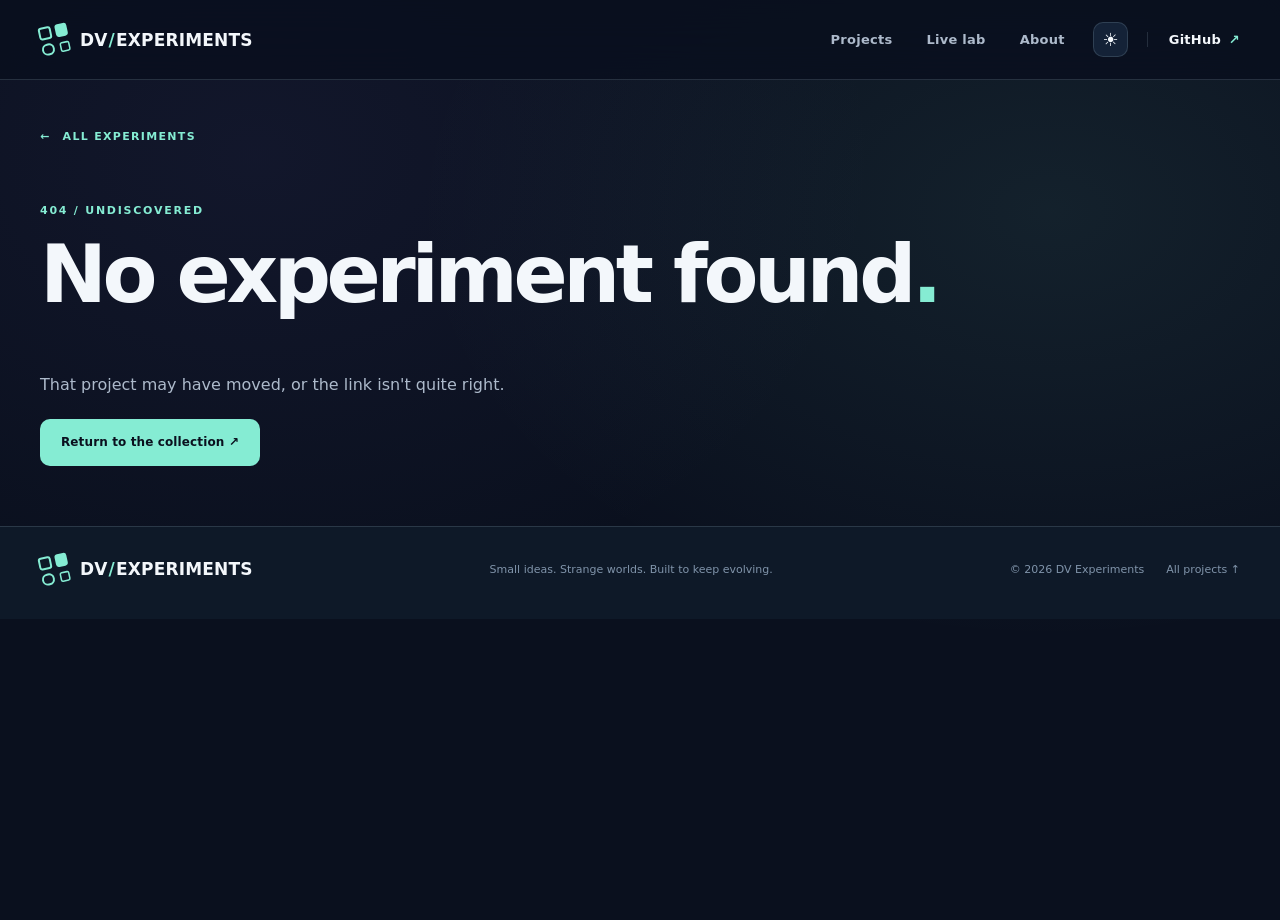
<file: project.html>
<!doctype html>
<html lang="en">
<head>
  <meta charset="utf-8"><meta name="viewport" content="width=device-width, initial-scale=1"><meta name="theme-color" content="#0b1220">
  <meta name="description" content="Discover the story behind a DV Experiments project.">
  <title>Project — DV Experiments</title>
  <link rel="icon" href="favicon.svg" type="image/svg+xml"><link rel="stylesheet" href="assets/styles.css?v=1.6.1">
  <link rel="stylesheet" href="assets/lumin-detail-embed.css">
  <script defer src="assets/lumin-detail-embed.js"></script>
  <script src="assets/projects.js?v=1.6.1" defer></script><script src="assets/collection.js?v=1.6.2" defer></script>
  <script src="assets/project-sync.js?v=1.6.1" defer></script>
  <script src="assets/site.js?v=1.6.2" defer></script>
</head>
<body data-page="project">
<a class="skip-link" href="#main">Skip to content</a>
<header class="site-header"><nav class="nav shell" aria-label="Main navigation"><a class="brand" href="./" aria-label="DV Experiments home"><span class="brand-mark" aria-hidden="true"><span></span><span></span><span></span><span></span></span><span class="brand-wordmark">DV<span class="brand-slash">/</span>EXPERIMENTS</span></a><div class="nav-links"><a href="./#projects">Projects</a><a href="./#live">Live lab</a><a href="./#about">About</a></div><div class="nav-actions"><button class="icon-button theme-toggle" type="button" aria-label="Switch to light theme" title="Toggle colour theme"><span class="theme-icon" aria-hidden="true">☀</span></button><a class="nav-github" href="https://github.com/DVExperiments" target="_blank" rel="noopener noreferrer">GitHub <span aria-hidden="true">↗</span></a></div></nav></header>
<main id="main"><div class="shell project-layout"><a class="back-link" href="./#projects"><span aria-hidden="true">←</span> ALL EXPERIMENTS</a><div id="project-detail" aria-live="polite"><p class="loading-message">Opening experiment…</p></div><section class="next-project" id="more-projects" aria-labelledby="more-title"><div class="section-heading"><div><p class="section-kicker">KEEP EXPLORING</p><h2 id="more-title">Another rabbit hole<span class="period">.</span></h2></div></div><div class="project-grid related-grid" id="related-grid"></div></section></div></main>
<footer class="footer"><div class="shell footer-inner"><a class="brand footer-brand" href="./"><span class="brand-mark" aria-hidden="true"><span></span><span></span><span></span><span></span></span><span class="brand-wordmark">DV<span class="brand-slash">/</span>EXPERIMENTS</span></a><span>Small ideas. Strange worlds. Built to keep evolving.</span><div><span>© <span class="current-year">2026</span> DV Experiments</span><a href="./#projects">All projects ↑</a></div></div></footer>
</body>
</html>
</file>
<file: assets/styles.css>
:root{color-scheme:dark;--bg:#0a101e;--bg2:#0e1928;--surface:#142237;--surface2:#182a3e;--surface3:#21334a;--text:#f3f7fb;--muted:#adbacb;--soft:#8094aa;--line:rgba(183,214,227,.16);--accent:#85ecd3;--accent-rgb:133,236,211;--secondary-accent:#c2a8ff;--shadow:0 22px 70px rgba(0,0,0,.2);--outline:#d9fef4;font-family:Inter,ui-sans-serif,system-ui,-apple-system,BlinkMacSystemFont,"Segoe UI",sans-serif;font-synthesis:none}
:root[data-theme="light"]{color-scheme:light;--bg:#f5f7f7;--bg2:#edf2f1;--surface:#fff;--surface2:#e7efee;--surface3:#dce9e7;--text:#152435;--muted:#516575;--soft:#5d7886;--line:rgba(26,67,77,.16);--accent:#007b65;--accent-rgb:0,123,101;--secondary-accent:#6250bb;--shadow:0 20px 40px rgba(24,51,63,.07);--outline:#008d77}
*{box-sizing:border-box}html{scroll-behavior:smooth;scroll-padding-top:100px}body{margin:0;background:var(--bg);color:var(--text);min-width:320px;-webkit-font-smoothing:antialiased}body::before{content:"";position:absolute;z-index:-1;top:0;left:0;right:0;height:920px;pointer-events:none;background:radial-gradient(ellipse at 82% 23%,rgba(var(--accent-rgb),.08),transparent 43%),radial-gradient(ellipse at 20% 17%,rgba(102,92,180,.09),transparent 43%)}a{color:inherit;text-decoration:none}button,input,select{font:inherit}button{cursor:pointer}img{display:block;max-width:100%}h1,h2,h3,p{margin-top:0}h1,h2,h3{letter-spacing:-.055em}::selection{background:var(--accent);color:var(--bg)}:focus-visible{outline:3px solid var(--outline);outline-offset:4px}.shell{width:min(1200px,calc(100% - 68px));margin-inline:auto}.visually-hidden{position:absolute;width:1px;height:1px;clip-path:inset(50%);white-space:nowrap;overflow:hidden}.skip-link{position:absolute;z-index:999;top:-60px;left:20px;padding:12px 18px;background:var(--accent);color:var(--bg);border-radius:8px}.skip-link:focus{top:12px}.period{color:var(--accent)}
.site-header{position:sticky;z-index:50;top:0;background:color-mix(in srgb,var(--bg) 87%,transparent);backdrop-filter:blur(20px);border-bottom:1px solid var(--line)}.nav{height:79px;display:flex;align-items:center;gap:28px}.brand{display:inline-flex;align-items:center;gap:11px;white-space:nowrap}.brand-mark{width:29px;height:29px;display:grid;grid-template-columns:1fr 1fr;gap:4px;transform:rotate(-12deg)}.brand-mark span{display:block;border:2px solid var(--accent);border-radius:3px}.brand-mark span:nth-child(2){background:var(--accent)}.brand-mark span:nth-child(3){border-radius:100%}.brand-mark span:nth-child(4){transform:scale(.78)}.brand-wordmark{font-size:17px;font-weight:900;letter-spacing:.01em}.brand-slash{color:var(--accent);padding:0 1px}.nav-links{margin-left:auto;display:flex;gap:34px;align-items:center}.nav-links a,.nav-github{font-size:13px;font-weight:700;letter-spacing:.02em;color:var(--muted);transition:color .2s}.nav-links a:hover,.nav-github:hover{color:var(--accent)}.nav-actions{display:flex;gap:19px;align-items:center}.icon-button{width:35px;height:35px;border-radius:10px;border:1px solid var(--line);color:var(--text);background:var(--surface);font-size:18px;transition:background .2s}.icon-button:hover{background:var(--surface3)}.nav-github{border-left:1px solid var(--line);padding-left:21px;color:var(--text)}.nav-github span{color:var(--accent);margin-left:3px}
.hero{display:grid;grid-template-columns:1.06fr .94fr;align-items:center;gap:34px;padding-block:100px 104px;min-height:676px}.eyebrow,.section-kicker{color:var(--accent);font-size:11px;letter-spacing:.16em;font-weight:850}.eyebrow{display:flex;align-items:center;gap:10px;white-space:nowrap}.eyebrow-line{display:inline-block;width:22px;height:2px;background:var(--accent)}.hero-star{color:var(--secondary-accent)}.hero h1{font-size:clamp(56px,6.15vw,90px);line-height:1.05;font-weight:850;letter-spacing:-.077em;margin:26px 0 22px}.gradient-text{color:var(--accent)}.hero-lead{font-size:clamp(16px,1.55vw,20px);line-height:1.66;max-width:570px;color:var(--text);letter-spacing:-.017em;margin-bottom:10px}.hero-sub{max-width:515px;font-size:14px;line-height:1.8;color:var(--muted);margin-bottom:29px}.hero-buttons,.feature-buttons{display:flex;align-items:center;gap:15px;flex-wrap:wrap}.button{display:inline-flex;align-items:center;justify-content:center;gap:23px;min-height:47px;border-radius:10px;border:1px solid transparent;padding:12px 20px;font-size:12px;font-weight:850;letter-spacing:.01em;transition:transform .2s,background .2s,border-color .2s}.button:hover{transform:translateY(-2px)}.button-primary{background:var(--accent);color:var(--bg)}:root[data-theme="light"] .button-primary{color:#fff}.button-primary:hover{background:color-mix(in srgb,var(--accent) 78%,#fff)}.button-quiet{background:transparent;border:1px solid var(--line);color:var(--text)}.button-quiet:hover,.button-outline:hover{border-color:var(--accent)}.button-quiet span{color:var(--accent)}.button-outline{border-color:var(--line);color:var(--text);background:var(--surface)}.hero-stats{display:flex;gap:31px;margin-top:48px}.hero-stats>div{padding-right:28px;border-right:1px solid var(--line);display:flex;flex-direction:column;gap:5px}.hero-stats>div:last-child{border:0}.hero-stats strong{font-size:24px;letter-spacing:-.07em;font-weight:800}.hero-stats span{color:var(--soft);font-size:10px;letter-spacing:.12em;font-weight:750}
.hero-art{position:relative;min-width:0;display:flex;align-items:center;justify-content:center;padding:45px 0 35px}.art-orbit{position:absolute;border:1px solid rgba(var(--accent-rgb),.16);border-radius:50%;pointer-events:none}.orbit-one{width:110%;aspect-ratio:1;transform:rotate(22deg)}.orbit-two{width:84%;aspect-ratio:1;transform:rotate(-37deg);border-style:dashed}.hero-window{position:relative;z-index:2;width:min(100%,512px);background:#121e2b;border:1px solid rgba(204,249,237,.25);border-radius:15px;overflow:hidden;transform:rotate(2deg);box-shadow:0 40px 80px rgba(0,0,0,.40),0 0 100px rgba(89,218,182,.05);transition:transform .3s}.hero-window:hover{transform:rotate(0deg) translateY(-3px)}.window-bar{height:39px;background:#202e3e;display:flex;align-items:center;justify-content:space-between;padding:0 15px;color:#c6d6df;font-size:9px;letter-spacing:.14em;font-weight:750}.window-dots{display:flex;gap:5px}.window-dots i{display:block;width:6px;height:6px;border-radius:50%;background:#7e8b9e}.window-dots i:first-child{background:#da867b}.window-dots i:nth-child(2){background:#e4c480}.window-dots i:nth-child(3){background:#82cfae}.window-control{font-size:14px}.hero-window-image{display:block;overflow:hidden}.hero-window-image img{width:100%;aspect-ratio:1.27;object-fit:cover;transition:transform .45s}.hero-window-image:hover img{transform:scale(1.045)}.window-bottom{background:#141f2e;display:flex;align-items:center;justify-content:space-between;padding:18px 22px;color:#fff}.window-bottom>div{display:flex;flex-direction:column;gap:7px}.window-bottom strong{font-size:23px;letter-spacing:-.045em}.live-indicator{display:inline-flex;align-items:center;gap:8px;color:var(--accent);font-size:10px;letter-spacing:.12em;font-weight:850}.window-bottom .live-indicator{color:#85ecd3}.pulse-dot,.status-dot{display:inline-block;flex:0 0 auto;width:7px;height:7px;border-radius:50%;background:#65dcae;box-shadow:0 0 0 4px rgba(101,220,174,.13)}.pulse-dot{animation:pulse 2.1s ease-in-out infinite}.status-dot{background:var(--soft);box-shadow:none}.small-arrow{width:38px;height:38px;border:1px solid rgba(233,248,241,.25);border-radius:50%;display:grid;place-items:center;color:#85ecd3;font-size:21px;transition:background .2s}.small-arrow:hover{background:rgba(133,236,211,.15)}.floating-note{position:absolute;z-index:3;color:var(--accent);font-size:9px;letter-spacing:.19em;font-weight:800}.note-a{left:-17px;top:12px}.note-b{right:-10px;bottom:5px}
.marquee-band{overflow:hidden;background:var(--accent);color:var(--bg);height:42px;display:flex;align-items:center;transform:rotate(-1deg) scale(1.015)}:root[data-theme="light"] .marquee-band{color:white}.marquee-track{white-space:nowrap;word-spacing:.28em;font-size:11px;font-weight:900;letter-spacing:.16em;animation:drift 32s linear infinite}.marquee-track span{padding:0 22px}@keyframes drift{from{transform:translateX(0)}to{transform:translateX(-25%)}}@keyframes pulse{50%{box-shadow:0 0 0 7px rgba(101,220,174,.04)}}.section-space{padding-top:116px;padding-bottom:116px}.section-heading{display:flex;justify-content:space-between;align-items:end;gap:20px;margin-bottom:38px}.section-heading h2,.about-section h2,.next-project h2{font-size:clamp(36px,4.1vw,56px);font-weight:800;line-height:1.12;margin:13px 0 14px}.section-heading p:not(.section-kicker){color:var(--muted);max-width:600px;font-size:15px;line-height:1.6;margin:0}.heading-aside{display:flex;align-items:center;gap:16px;color:var(--soft);font-size:10px;letter-spacing:.12em;font-weight:800;line-height:1.8}.asterisk{font-size:55px;color:var(--accent);line-height:1}
.project-toolbar{display:flex;gap:20px;justify-content:space-between;align-items:center;flex-wrap:wrap;margin-bottom:16px}.filter-chips{display:flex;gap:7px;flex-wrap:wrap}.filter-chip{border:1px solid var(--line);border-radius:8px;background:var(--surface);color:var(--muted);font-size:12px;font-weight:730;padding:11px 15px;transition:all .2s}.filter-chip:hover{border-color:var(--accent);color:var(--text)}.filter-chip.is-active{background:var(--accent);color:var(--bg);border-color:var(--accent)}:root[data-theme="light"] .filter-chip.is-active{color:#fff}.toolbar-controls{display:flex;gap:9px;align-items:center}.search-wrap{width:210px;display:flex;align-items:center;gap:9px;border:1px solid var(--line);background:var(--surface);padding:0 11px;border-radius:9px}.search-wrap>span:not(.visually-hidden){font-size:25px;line-height:1;color:var(--soft)}.search-wrap:focus-within{border-color:var(--accent)}.search-wrap input{width:100%;min-width:0;background:transparent;color:var(--text);outline:none;border:0;font-size:12px;height:41px}.search-wrap input::placeholder{color:var(--soft)}.select-wrap select{height:43px;max-width:147px;background:var(--surface);border:1px solid var(--line);border-radius:9px;color:var(--text);font-size:12px;padding:0 28px 0 12px;cursor:pointer}.results-line{display:flex;justify-content:space-between;align-items:center;border-bottom:1px solid var(--line);margin-bottom:28px;padding-bottom:13px;color:var(--soft);font-size:11px;font-weight:800;letter-spacing:.08em}.sort-note{color:var(--soft);font-size:10px}.project-grid{display:grid;grid-template-columns:repeat(3,minmax(0,1fr));gap:21px}.project-card{background:var(--surface);border:1px solid var(--line);border-radius:14px;min-width:0;overflow:hidden;display:flex;flex-direction:column;transition:transform .25s,border-color .25s,box-shadow .25s}.project-card:hover{transform:translateY(-5px);border-color:rgba(var(--accent-rgb),.5);box-shadow:var(--shadow)}.card-visual{position:relative;display:block;overflow:hidden;background:var(--surface3);aspect-ratio:1.6}.card-visual img{height:100%;width:100%;object-fit:cover;transition:transform .5s}.project-card:hover .card-visual img{transform:scale(1.055)}.visual-index{position:absolute;top:15px;left:16px;font-size:9px;letter-spacing:.15em;color:#fff;font-weight:900;text-shadow:0 2px 8px rgba(0,0,0,.7)}.visual-arrow{position:absolute;right:14px;bottom:13px;width:32px;height:32px;display:grid;place-items:center;background:rgba(12,25,39,.6);border:1px solid rgba(255,255,255,.2);border-radius:50%;color:#fff;font-size:18px}.card-body{padding:23px 23px 18px;display:flex;flex:1;flex-direction:column}.card-meta{display:flex;align-items:center;justify-content:space-between;gap:9px;margin-bottom:15px}.card-meta>span:last-child{font-size:9px;color:var(--soft);font-weight:850;letter-spacing:.12em}.status-pill{white-space:nowrap;display:inline-flex;align-items:center;gap:9px;padding:7px 9px;border-radius:5px;border:1px solid var(--line);color:var(--muted);font-size:10px;font-weight:850;letter-spacing:.018em}.status-live{background:rgba(var(--accent-rgb),.08);border-color:rgba(var(--accent-rgb),.27);color:var(--accent)}.status-repository .status-dot{background:#b4a4fa}.status-development .status-dot{background:#d8a171}.card-title-link{display:flex;align-items:center;justify-content:space-between;gap:12px}.card-title-link h3{font-size:25px;line-height:1.2;margin:0;letter-spacing:-.05em}.card-title-link span{font-size:19px;color:var(--accent)}.card-body>p{font-size:12px;line-height:1.75;color:var(--muted);margin:13px 0 22px;flex:1}.card-bottom{border-top:1px solid var(--line);padding-top:16px;display:flex;justify-content:space-between;gap:10px;align-items:center}.card-bottom>span{font-size:10px;color:var(--soft)}.card-bottom>a{color:var(--accent);font-size:9px;letter-spacing:.08em;font-weight:850}.card-bottom>a:hover{text-decoration:underline}.empty-state{text-align:center;padding:80px 20px;border:1px dashed var(--line);border-radius:14px}.empty-state[hidden]{display:none}.empty-state>span{font-size:57px;color:var(--accent)}.empty-state h3{font-size:27px;margin:3px 0 9px}.empty-state p{color:var(--muted);margin-bottom:22px}
.feature-band{background:linear-gradient(140deg,var(--bg2),var(--surface));border-top:1px solid var(--line);border-bottom:1px solid var(--line)}.feature-layout{display:grid;grid-template-columns:.89fr 1.11fr;gap:75px;align-items:center}.feature-copy h2{font-size:clamp(39px,4.45vw,66px);line-height:1.12;margin:16px 0 21px}.feature-copy .live-indicator{margin-top:39px}.feature-copy>p:not(.section-kicker){max-width:460px;color:var(--muted);font-size:15px;line-height:1.85;margin-bottom:25px}.feature-buttons{margin-bottom:38px}.text-link{font-size:12px;color:var(--text);font-weight:800}.text-link span{color:var(--accent);margin-left:4px}.text-link:hover{color:var(--accent)}.feature-detail{display:flex;gap:23px;color:var(--soft);font-size:10px;font-weight:800;letter-spacing:.06em;flex-wrap:wrap}.feature-visual{position:relative;padding:25px 0}.feature-frame{transform:rotate(-2deg);border:1px solid var(--line);background:var(--bg);box-shadow:var(--shadow);border-radius:13px;overflow:hidden}.feature-frame img{width:100%;aspect-ratio:1.65;object-fit:cover}.feature-frame-head,.feature-frame-foot{display:flex;align-items:center;justify-content:space-between;padding:13px 18px;font-size:10px;color:var(--muted);font-weight:750;letter-spacing:.06em}.feature-frame-head{background:var(--surface3)}.feature-frame-foot{background:var(--surface);color:var(--soft)}.feature-frame-foot>span:first-child{display:flex;align-items:center;gap:10px}.feature-annotation{position:absolute;bottom:5px;right:-8px;color:var(--accent);font-size:10px;letter-spacing:.15em;font-weight:800}.about-layout{display:grid;grid-template-columns:1fr 1fr;gap:75px}.about-section h2{font-size:clamp(40px,4.8vw,72px)}.about-copy{padding-top:28px}.about-copy p{font-size:17px;line-height:1.9;color:var(--muted)}.about-links{display:flex;gap:30px;flex-wrap:wrap;margin-top:27px}.about-links a{font-weight:800;font-size:12px;padding-bottom:8px;border-bottom:1px solid var(--accent)}.about-links a span{color:var(--accent)}.about-links a:hover{color:var(--accent)}.footer{border-top:1px solid var(--line);padding:28px 0 35px;background:var(--bg2)}.footer-inner{display:flex;justify-content:space-between;align-items:center;gap:28px}.footer-inner>span,.footer-inner>div{font-size:11px;color:var(--soft)}.footer-inner>div{display:flex;gap:22px}.footer-inner a:not(.brand):hover{color:var(--accent)}
/* Project detail template */
.project-layout{padding-top:45px}.back-link{display:inline-flex;align-items:center;gap:12px;color:var(--accent);font-size:11px;font-weight:850;letter-spacing:.12em}.back-link:hover{gap:17px}.detail-heading{margin-top:43px}.detail-title-row{display:flex;align-items:center;justify-content:space-between}.detail-status{display:flex;align-items:center;gap:17px;flex-wrap:wrap;color:var(--soft);font-size:12px;font-weight:680}.detail-heading h1{font-size:clamp(63px,8vw,115px);line-height:1.05;letter-spacing:-.082em;margin:22px 0 13px}.detail-tagline{font-size:clamp(18px,2.2vw,24px);color:var(--muted);margin-bottom:43px}.detail-asterisk{font-size:95px;color:var(--accent);line-height:1}.detail-cover{margin:0;position:relative;border-radius:16px;overflow:hidden;background:var(--surface2);border:1px solid var(--line)}.detail-cover img{width:100%;height:min(50vw,555px);min-height:240px;object-fit:cover}.detail-cover figcaption{position:absolute;right:18px;bottom:18px;font-size:9px;letter-spacing:.15em;font-weight:900;padding:10px 12px;border-radius:5px;color:#fff;background:rgba(4,15,23,.72)}.detail-content{display:grid;grid-template-columns:1fr 1.03fr;gap:92px;padding:66px 0 90px;border-bottom:1px solid var(--line)}.detail-actions{display:flex;align-items:flex-start;gap:12px;flex-wrap:wrap;margin-bottom:59px}.unavailable-note{max-width:380px;padding:14px 18px;border:1px dashed var(--line);border-radius:9px;font-size:13px;line-height:1.65;color:var(--muted)}.detail-label{font-size:10px;color:var(--accent);font-weight:900;letter-spacing:.14em;margin-bottom:20px}.detail-intro{font-size:clamp(21px,2.4vw,29px);line-height:1.5;letter-spacing:-.033em;font-weight:620}.tag-list{display:flex;flex-wrap:wrap;gap:9px;margin-top:34px}.tag-list span{padding:10px 14px;background:var(--surface);border:1px solid var(--line);color:var(--muted);font-size:12px;border-radius:7px}.detail-section+.detail-section{margin-top:45px}.detail-section>p:not(.detail-label){font-size:14px;line-height:1.9;color:var(--muted);margin-bottom:16px}.highlight-list{margin:0;padding:0;list-style:none}.highlight-list li{display:flex;gap:14px;align-items:flex-start;padding:13px 0;border-bottom:1px solid var(--line);font-size:13px;line-height:1.65;color:var(--muted)}.highlight-list li span{color:var(--accent);font-size:19px;line-height:1}.project-note{margin-top:42px;padding:22px 24px;background:var(--surface);border:1px solid var(--line);border-left:3px solid var(--accent);border-radius:8px}.project-note strong{font-size:13px}.project-note p{font-size:12px;color:var(--muted);line-height:1.75;margin:8px 0 0}.next-project{padding:96px 0 120px}.related-grid{grid-template-columns:repeat(2,minmax(0,1fr))}.not-found{min-height:370px;padding:60px 0}.not-found h1{font-size:clamp(45px,7vw,80px)}.not-found p:not(.section-kicker){color:var(--muted);margin-bottom:25px}.error-page{min-height:100vh;display:flex;flex-direction:column;align-items:flex-start;justify-content:center}.error-code{font-size:12px;color:var(--accent);letter-spacing:.17em;font-weight:850;margin-top:85px}.error-page h1{font-size:clamp(50px,8vw,100px);line-height:1.1;margin:18px 0}.error-page p{font-size:17px;line-height:1.7;max-width:450px;color:var(--muted);margin-bottom:26px}
@media(max-width:1070px){.hero{padding-top:82px;gap:25px}.hero h1{font-size:clamp(51px,6vw,71px)}.eyebrow{font-size:9px}.hero-stats{gap:17px}.hero-stats>div{padding-right:17px}.project-grid{grid-template-columns:repeat(2,minmax(0,1fr))}.feature-layout{gap:40px}.detail-content{gap:45px}.heading-aside{display:none}}
@media(max-width:760px){.shell{width:min(100% - 40px,600px)}.nav{height:69px;gap:13px}.brand-wordmark{font-size:15px}.nav-links{display:none}.nav-actions{margin-left:auto;gap:10px}.nav-github{font-size:11px;padding-left:11px}.hero{grid-template-columns:1fr;padding-top:66px;padding-bottom:80px;min-height:auto;gap:30px}.hero h1{font-size:clamp(50px,9.7vw,78px)}.hero-lead{font-size:17px}.hero-art{max-width:560px;margin:0 auto;padding:38px 18px 10px}.hero-window{width:88%}.floating-note{font-size:8px}.note-a{left:8px}.note-b{right:8px}.art-orbit.orbit-one{width:96%}.art-orbit.orbit-two{width:78%}.hero-stats{margin-top:32px}.section-space{padding-block:79px}.section-heading h2{font-size:41px}.project-toolbar{align-items:stretch}.toolbar-controls{flex:1;flex-wrap:wrap}.search-wrap{width:auto;flex:1;min-width:160px}.select-wrap{flex:0 0 150px}.select-wrap select{width:100%}.feature-layout{grid-template-columns:1fr}.feature-copy .live-indicator{margin-top:23px}.feature-visual{margin-top:12px}.about-layout{grid-template-columns:1fr;gap:10px}.about-copy{padding-top:0}.footer-inner{align-items:flex-start;flex-direction:column;gap:17px}.detail-heading h1{font-size:clamp(61px,10.2vw,100px)}.detail-asterisk{font-size:55px}.detail-content{grid-template-columns:1fr;gap:39px;padding:45px 0 60px}.detail-actions{margin-bottom:36px}.next-project{padding:70px 0}.detail-cover figcaption{font-size:8px;bottom:9px;right:9px}}
@media(max-width:540px){.shell{width:calc(100% - 32px)}.hero h1{font-size:clamp(48px,12.25vw,67px)}.hero-stats{gap:13px}.hero-stats>div{padding-right:13px}.hero-stats strong{font-size:21px}.hero-stats span{font-size:8px}.hero-art{padding-inline:4px}.hero-window{width:93%}.project-grid,.related-grid{grid-template-columns:1fr}.project-toolbar{gap:12px}.filter-chip{font-size:11px;padding:10px 12px}.results-line .sort-note{display:none}.card-visual{aspect-ratio:1.8}.card-body{padding:21px}.feature-copy h2,.about-section h2{font-size:46px}.feature-detail{gap:10px}.feature-annotation{right:0}.detail-title-row{align-items:flex-start}.detail-asterisk{font-size:36px}.detail-heading h1{font-size:clamp(55px,11.8vw,77px)}.detail-tagline{margin-bottom:29px}.detail-cover img{height:270px}.section-heading{margin-bottom:25px}.eyebrow{flex-wrap:wrap;white-space:normal}.hero-stats>div:last-child{display:none}}
@media(prefers-reduced-motion:reduce){*,*::before,*::after{scroll-behavior:auto!important;animation:none!important;transition:none!important}}

/* v1.2: Wide, playable Live Lab with opt-in iframe loading. */
#live .feature-layout{grid-template-columns:minmax(0,1fr);gap:18px}
#live .feature-copy h2{max-width:920px;font-size:clamp(32px,4vw,56px);line-height:1.12}
#live .feature-copy .live-indicator{margin-top:16px}
#live .feature-copy>p:not(.section-kicker){max-width:880px;margin-bottom:18px}
#live .feature-buttons{display:flex;align-items:center;gap:24px;flex-wrap:wrap;margin:18px 0}
#live .feature-visual{padding:10px 0 22px;min-width:0}
#live .feature-frame.is-interactive{transform:none;width:100%;border-radius:14px}
#live .feature-frame-head,#live .feature-frame-foot{padding:12px 18px}
.live-choices{display:flex;gap:10px;flex-wrap:wrap;margin:18px 0 12px}
.live-choice{font:inherit;cursor:pointer;border:1px solid var(--line);border-radius:999px;padding:10px 15px;color:var(--muted);background:var(--surface);font-size:12px;font-weight:800}
.live-choice.is-active,.live-choice:hover{background:var(--accent);color:var(--bg);border-color:var(--accent)}
.feature-preview,.feature-simulation{position:relative;aspect-ratio:1300/780;width:100%;background:#14161a;overflow:hidden}
.feature-preview{display:grid;place-items:center}
.feature-preview>img{position:absolute;inset:0;width:100%;height:100%;object-fit:cover;aspect-ratio:auto;opacity:.66}
.feature-preview::after{content:'';position:absolute;inset:0;background:linear-gradient(transparent,rgba(0,0,0,.6));pointer-events:none}
.feature-preview-controls{position:relative;z-index:1;display:flex;align-items:center;justify-content:center;flex-direction:column;gap:15px;padding:18px;text-align:center}
.feature-preview-controls .button{font-size:14px;cursor:pointer}
.feature-preview-controls p{margin:0;max-width:560px;color:#fff;line-height:1.55;font-size:13px;text-shadow:0 1px 4px #000}
.feature-simulation>iframe{width:100%;height:100%;border:0;display:block;background:#14161a}
.feature-preview[hidden],.feature-simulation[hidden],.live-choices[hidden],.live-unload[hidden]{display:none!important}
.live-unload{font:inherit;border:none;background:transparent;color:var(--accent);cursor:pointer;font-weight:800;font-size:11px}
.live-unload:hover{text-decoration:underline}
.embed-help{font-size:12px;color:var(--muted);margin:12px 0 0;line-height:1.6}
@media(max-width:600px){#live .feature-copy h2{font-size:clamp(32px,8vw,42px)}.feature-preview-controls .button{padding:12px 15px}.feature-preview-controls p{font-size:11px}.feature-frame-head,.feature-frame-foot{gap:8px}}

/* v1.5–v1.6: collection navigation, featured gallery and compact list view. */
.featured-section{margin:0 0 73px}.featured-heading,.browse-heading{display:flex;align-items:flex-end;justify-content:space-between;gap:24px;margin-bottom:20px}.featured-heading h3,.browse-heading h3{font-size:clamp(26px,3vw,37px);margin:6px 0 0}.featured-heading>span{font-size:10px;color:var(--soft);letter-spacing:.1em;font-weight:800}.featured-mini-grid{display:grid;grid-template-columns:repeat(3,minmax(0,1fr));gap:15px}.featured-mini{display:flex;flex-direction:column;min-width:0;border:1px solid var(--line);border-radius:15px;background:var(--surface);overflow:hidden;transition:transform .2s,border-color .2s}.featured-mini:hover{transform:translateY(-3px);border-color:var(--accent)}.featured-mini>img{height:170px;width:100%;object-fit:cover;background:var(--surface2)}.featured-mini-body{padding:19px;display:grid;gap:8px}.featured-mini-body strong{font-size:22px;letter-spacing:-.04em}.featured-mini-body>span:last-child{color:var(--muted);font-size:12px;line-height:1.5}.featured-mini-kicker{font-size:10px;color:var(--accent);font-weight:850;letter-spacing:.06em}.browse-heading{margin-bottom:22px}.manage-link{font-size:12px;font-weight:800;color:var(--accent)}.manage-link:hover{text-decoration:underline}.filter-count{font-size:10px;margin-left:3px;opacity:.65}.toolbar-controls{flex-wrap:wrap;justify-content:flex-end}.view-controls{display:flex;gap:2px;padding:3px;background:var(--surface);border:1px solid var(--line);border-radius:9px}.view-choice{background:transparent;color:var(--soft);border:0;border-radius:6px;font-size:20px;width:35px;height:34px}.view-choice.is-active{background:var(--surface3);color:var(--accent)}.card-platform{position:absolute;bottom:12px;left:12px;font-size:10px;letter-spacing:.1em;font-weight:900;background:rgba(4,15,23,.83);color:white;padding:7px 9px;border-radius:6px}.card-visual{position:relative}.project-grid.is-list-view{grid-template-columns:1fr;gap:13px}.is-list-view .project-card{display:grid;grid-template-columns:minmax(160px,29%) minmax(0,1fr);align-items:stretch}.is-list-view .card-visual{min-height:180px;aspect-ratio:auto}.is-list-view .card-visual img{width:100%;height:100%;position:absolute;inset:0;object-fit:cover}.is-list-view .card-body{display:flex;flex-direction:column;justify-content:center;padding:22px 26px}.is-list-view .card-bottom{margin-top:12px}.is-list-view .card-body>p{display:-webkit-box;-webkit-box-orient:vertical;-webkit-line-clamp:2;overflow:hidden}.project-card.is-image-broken .card-visual{background:var(--surface2)}
@media(max-width:950px){.featured-mini-grid{grid-template-columns:repeat(2,minmax(0,1fr))}.toolbar-controls{justify-content:flex-start}}
@media(max-width:600px){.featured-mini-grid{grid-template-columns:1fr}.featured-mini-grid .featured-mini:last-child{display:flex}.featured-mini{display:grid;grid-template-columns:130px 1fr;min-height:130px}.featured-mini>img{height:100%;min-height:130px}.featured-mini-body{padding:13px}.featured-mini-body strong{font-size:19px}.featured-heading>span{display:none}.browse-heading{align-items:center}.browse-heading h3{font-size:26px}.browse-heading .manage-link{max-width:140px;text-align:right}.toolbar-controls{width:100%}.toolbar-controls .search-wrap{flex-basis:100%}.toolbar-controls .select-wrap{flex:1 1 140px}.toolbar-controls .select-wrap select{width:100%}.is-list-view .project-card{grid-template-columns:125px minmax(0,1fr)}.is-list-view .card-visual{min-height:175px}.is-list-view .card-body{padding:14px}.is-list-view .card-meta{flex-wrap:wrap}.is-list-view .card-body>p,.is-list-view .card-bottom>span{display:none}.is-list-view .card-title-link h3{font-size:19px}}
</file>
<file: assets/lumin-detail-embed.css>
.lumin-project-embed{margin:clamp(2rem,5vw,4rem) 0 3rem;padding:0 0 2rem;border-bottom:1px solid rgba(150,175,205,.18)}
.lumin-project-embed h2{font-size:clamp(1.5rem,3vw,2.4rem);letter-spacing:-.035em;margin:0 0 .5rem}
.lumin-project-embed p{max-width:65ch;opacity:.75;margin:0 0 1.4rem}
.lumin-project-embed iframe{display:block;width:100%;aspect-ratio:16/9;min-height:360px;border:1px solid rgba(160,190,225,.2);border-radius:18px;background:#070d1a}
.lumin-embed-links{display:flex;gap:1.25rem;flex-wrap:wrap;margin-top:1rem}
.lumin-embed-links a{color:inherit;text-decoration:underline;text-underline-offset:.25em}
@media(max-width:640px){.lumin-project-embed iframe{min-height:480px;aspect-ratio:auto}}
</file>
